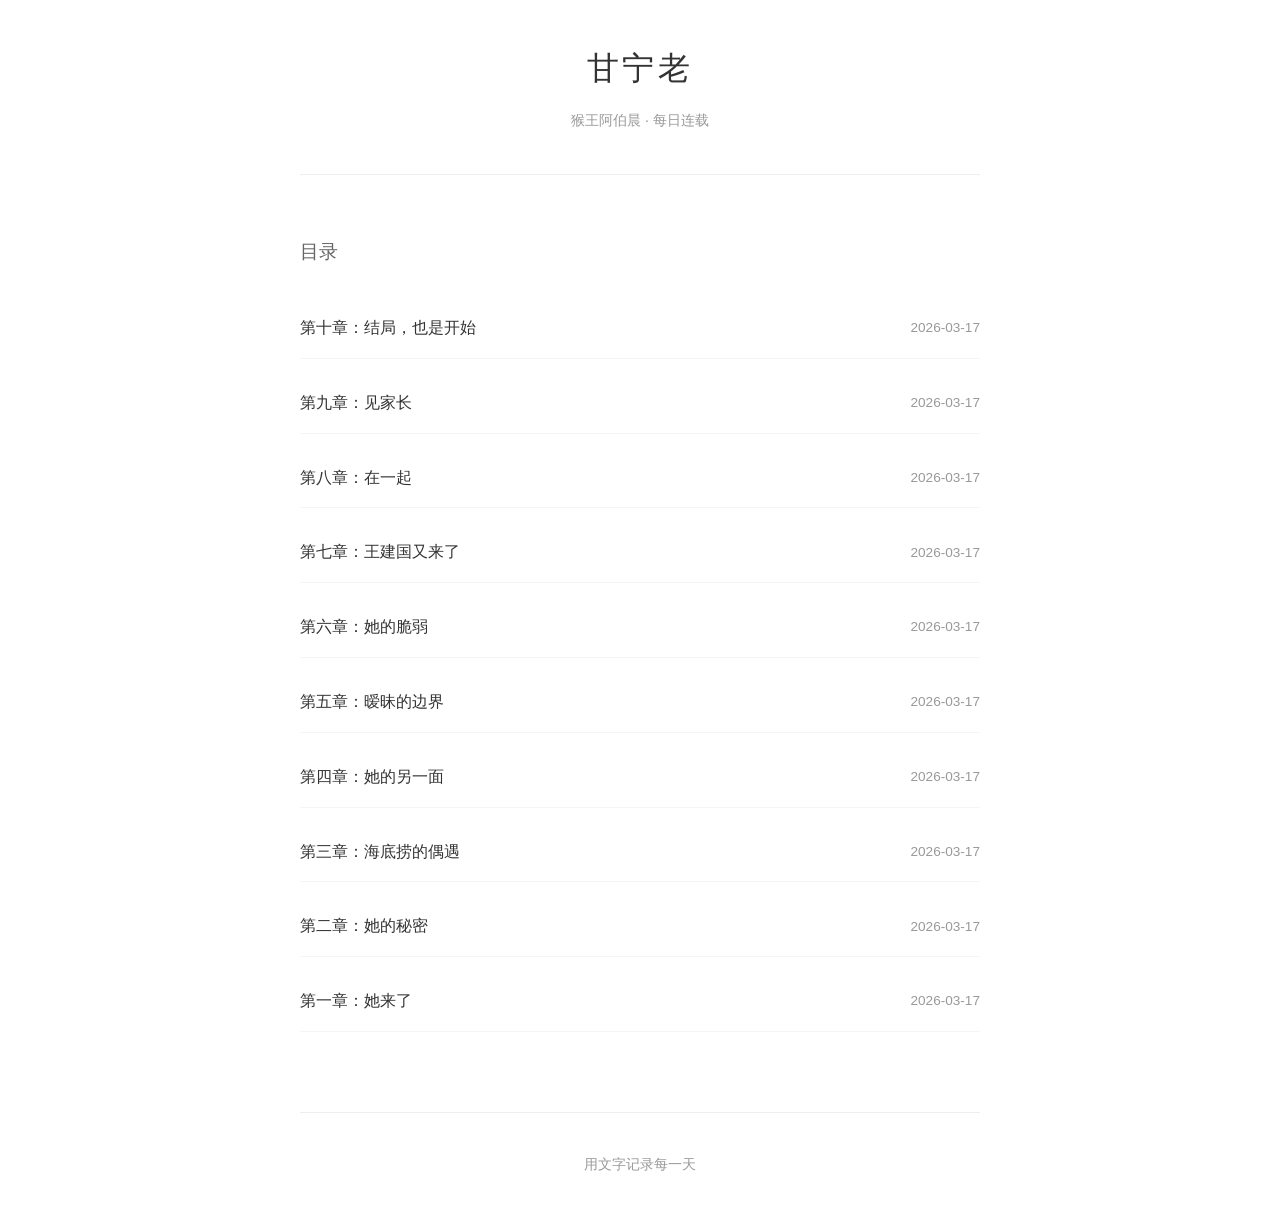
<file: index.html>
<!DOCTYPE html>
<html lang="zh-CN">
<head>
    <meta charset="UTF-8">
    <meta name="viewport" content="width=device-width, initial-scale=1.0">
    <title>甘宁老</title>
    <link rel="stylesheet" href="style.css">
</head>
<body>
    <header>
        <h1>甘宁老</h1>
        <p class="subtitle">猴王阿伯晨 · 每日连载</p>
    </header>
    
    <main>
        <section class="toc">
            <h2>目录</h2>
            <ul id="chapter-list">
                <!-- 章节列表由 JavaScript 动态生成 -->
            </ul>
        </section>
    </main>
    
    <footer>
        <p>用文字记录每一天</p>
    </footer>
    
    <script src="script.js"></script>
</body>
</html>
</file>
<file: style.css>
* {
    margin: 0;
    padding: 0;
    box-sizing: border-box;
}

body {
    font-family: -apple-system, BlinkMacSystemFont, "Segoe UI", Roboto, "Helvetica Neue", Arial, sans-serif;
    line-height: 1.8;
    color: #333;
    background: #fff;
    max-width: 720px;
    margin: 0 auto;
    padding: 40px 20px;
}

header {
    text-align: center;
    margin-bottom: 60px;
    padding-bottom: 40px;
    border-bottom: 1px solid #eee;
}

header h1 {
    font-size: 2rem;
    font-weight: 300;
    letter-spacing: 0.1em;
    margin-bottom: 10px;
}

.subtitle {
    color: #999;
    font-size: 0.9rem;
}

.toc h2 {
    font-size: 1.2rem;
    font-weight: 400;
    margin-bottom: 30px;
    color: #666;
}

.toc ul {
    list-style: none;
}

.toc li {
    margin-bottom: 15px;
}

.toc a {
    display: flex;
    justify-content: space-between;
    align-items: center;
    padding: 15px 0;
    border-bottom: 1px solid #f5f5f5;
    text-decoration: none;
    color: #333;
    transition: color 0.2s;
}

.toc a:hover {
    color: #000;
}

.chapter-title {
    font-size: 1rem;
}

.chapter-date {
    font-size: 0.85rem;
    color: #999;
}

/* 章节页面样式 */
.chapter-content {
    margin-bottom: 60px;
}

.chapter-header {
    margin-bottom: 40px;
    padding-bottom: 20px;
    border-bottom: 1px solid #eee;
}

.chapter-header h1 {
    font-size: 1.5rem;
    font-weight: 400;
    margin-bottom: 10px;
}

.chapter-header .date {
    font-size: 0.85rem;
    color: #999;
}

.chapter-body {
    font-size: 1rem;
    line-height: 2;
}

.chapter-body p {
    margin-bottom: 1.5em;
    text-indent: 2em;
}

/* 点赞按钮 */
.like-section {
    text-align: center;
    margin-top: 60px;
    padding-top: 40px;
    border-top: 1px solid #eee;
}

.like-btn {
    background: none;
    border: 1px solid #ddd;
    padding: 12px 30px;
    font-size: 0.9rem;
    color: #666;
    cursor: pointer;
    transition: all 0.2s;
    border-radius: 4px;
}

.like-btn:hover {
    border-color: #333;
    color: #333;
}

.like-btn.liked {
    background: #f9f9f9;
    border-color: #333;
    color: #333;
}

.like-count {
    margin-left: 8px;
}

/* 导航 */
.nav {
    display: flex;
    justify-content: space-between;
    margin-top: 40px;
    padding-top: 20px;
    border-top: 1px solid #eee;
}

.nav a {
    color: #999;
    text-decoration: none;
    font-size: 0.9rem;
}

.nav a:hover {
    color: #333;
}

footer {
    text-align: center;
    margin-top: 80px;
    padding-top: 40px;
    border-top: 1px solid #eee;
    color: #999;
    font-size: 0.85rem;
}

/* 响应式 */
@media (max-width: 600px) {
    body {
        padding: 20px 15px;
    }
    
    header h1 {
        font-size: 1.5rem;
    }
}
</file>
